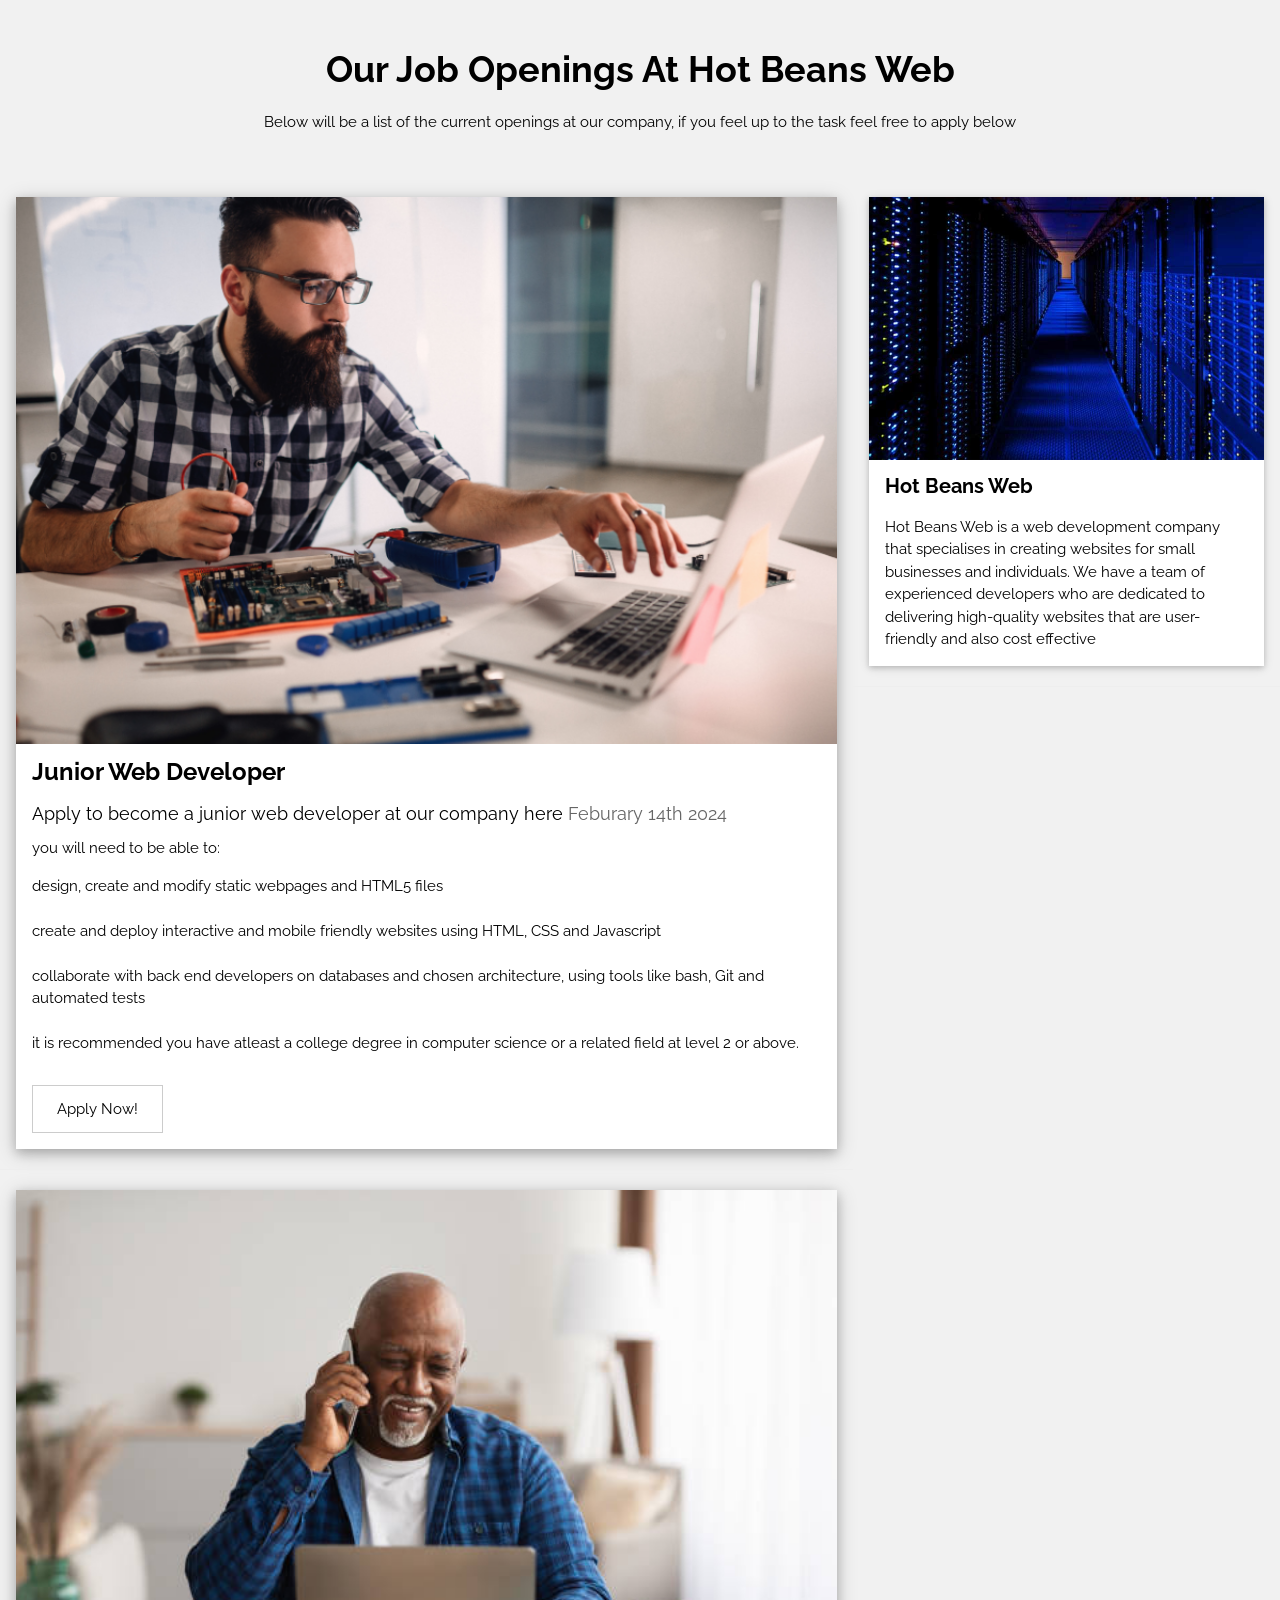
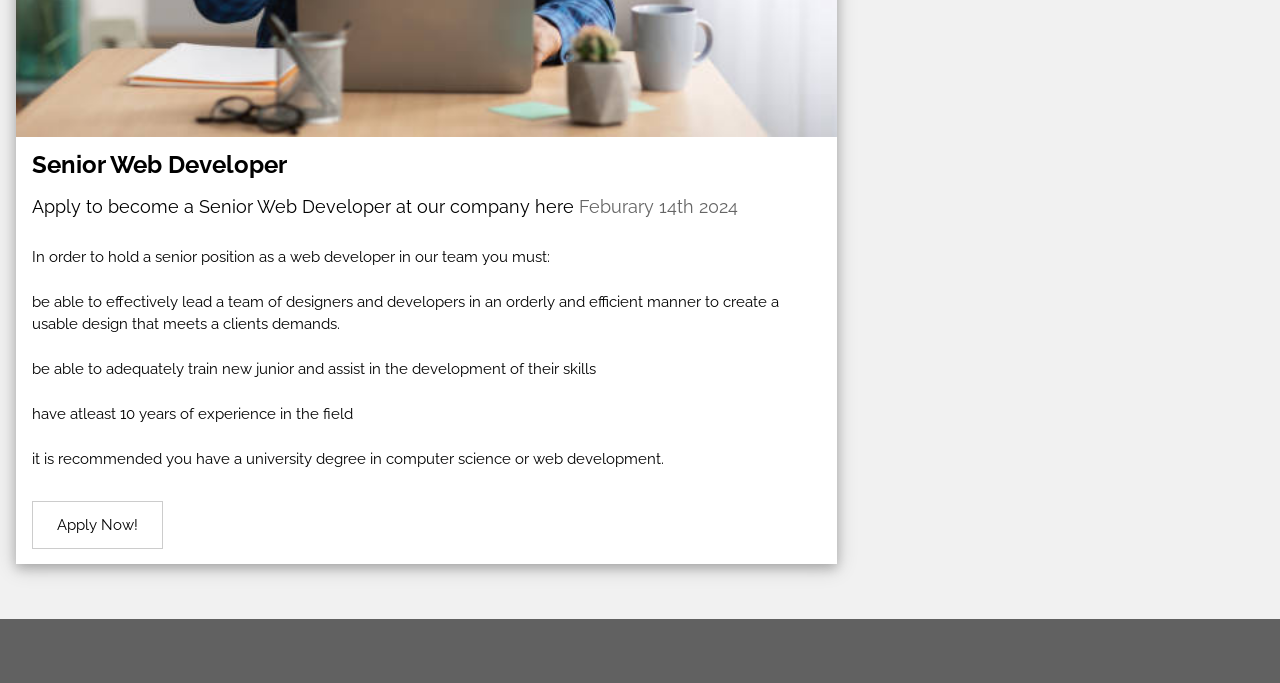
<file: index.html>
<!DOCTYPE html>
<html>

<head>
  <title>Join The Team!</title>
  <meta charset="UTF-8">
  <meta name="viewport" content="width=device-width, initial-scale=1">
  <link rel="stylesheet" href="https://www.w3schools.com/w3css/4/w3.css">
  <link rel="stylesheet" href="https://fonts.googleapis.com/css?family=Raleway">
  <style>
    body,
    h1,
    h2,
    h3,
    h4,
    h5 {
      font-family: "Raleway", sans-serif
    }
  </style>
</head>

<body class="w3-light-grey">

  <!-- w3-content defines a container for fixed size centered content, 
and is wrapped around the whole page content, except for the footer in this example -->
  <div class="w3-content" style="max-width:1400px">

    <!-- Header -->
    <header class="w3-container w3-center w3-padding-32">
      <h1><b>Our Job Openings At Hot Beans Web</b></h1>
      <p>Below will be a list of the current openings at our company, if you feel up to the task feel free to apply
        below</p>
    </header>

    <!-- Grid -->
    <div class="w3-row">

      <!-- Job Offers -->
      <div class="w3-col l8 s12">
        <!-- job offer entry -->
        <div class="w3-card-4 w3-margin w3-white">
          <img src="images/computer-science.png" style="width:100%">
          <div class="w3-container">
            <h3><b>Junior Web Developer</b></h3>
            <h5>Apply to become a junior web developer at our company here <span class="w3-opacity">Feburary 14th
                2024</span></h5>
          </div>

          <div class="w3-container">
            you will need to be able to:

            <p>design, create and modify static webpages and HTML5 files <br>
              <br>
              create and deploy interactive and mobile friendly websites using HTML, CSS and Javascript
              <br>
              <br>
              collaborate with back end developers on databases and chosen architecture, using tools like bash, Git and
              automated tests
              <br>
              <br>
              it is recommended you have atleast a college degree in computer science or a related field at level 2 or
              above.
            </p>

            <div class="w3-row">
              <div class="w3-col m8 s12">
                <p><button class="w3-button w3-padding-large w3-white w3-border">
                    <a style="text-decoration:none" href="forms/form 1 (junior).html" <b>Apply Now!</b></button></p>
              </div>
              <div class="w3-col m4 w3-hide-small">

              </div>
            </div>
          </div>
        </div>
        <hr>

        <!-- job offer entry -->
        <div class="w3-card-4 w3-margin w3-white">
          <img src="images/istockphoto-1368573426-612x612.jpg" style="width:100%">
          <div class="w3-container">
            <h3><b>Senior Web Developer</b></h3>
            <h5>Apply to become a Senior Web Developer at our company here <span class="w3-opacity">Feburary 14th
                2024</span></h5>
          </div>

          <div class="w3-container">
            <p>In order to hold a senior position as a web developer in our team you must: <br>
              <br>
              be able to effectively lead a team of designers and developers in an orderly and efficient manner to
              create a usable design that meets a clients demands.
              <br>
              <br>
              be able to adequately train new junior and assist in the development of their skills
              <br>
              <br>
              have atleast 10 years of experience in the field
              <br> <br>
              it is recommended you have a university degree in computer science or web development.


            <div class="w3-row">
              <div class="w3-col m8 s12">
                <p><button class="w3-button w3-padding-large w3-white w3-border">
                    <a style="text-decoration:none" href="forms/form 2 (senior).html" <b>Apply Now!</b></button></p>
              </div>
              <div class="w3-col m4 w3-hide-small">

              </div>
            </div>
          </div>
        </div>
        <!-- END OF JOB OFFERS -->
      </div>

      <!-- Introduction menu -->
      <div class="w3-col l4">
        <!-- About Card -->
        <div class="w3-card w3-margin w3-margin-top">
          <img src="images/Amazon_DataCenter_JamesHamilton-AWS.jpg" style="width:100%">
          <div class="w3-container w3-white">
            <h4><b>Hot Beans Web</b></h4>
            <p>Hot Beans Web is a web development company that specialises in creating websites for small businesses and
              individuals. We have a team of experienced developers who are dedicated to delivering high-quality
              websites that are user-friendly and also cost effective</p>
          </div>
        </div>
        <hr>

        <!-- END Introduction Menu -->
      </div>

      <!-- END GRID -->
    </div><br>

    <!-- END w3-content -->
  </div>

  <!-- Footer -->
  <footer class="w3-container w3-dark-grey w3-padding-32 w3-margin-top">
  </footer>

</body>

</html>
</file>
